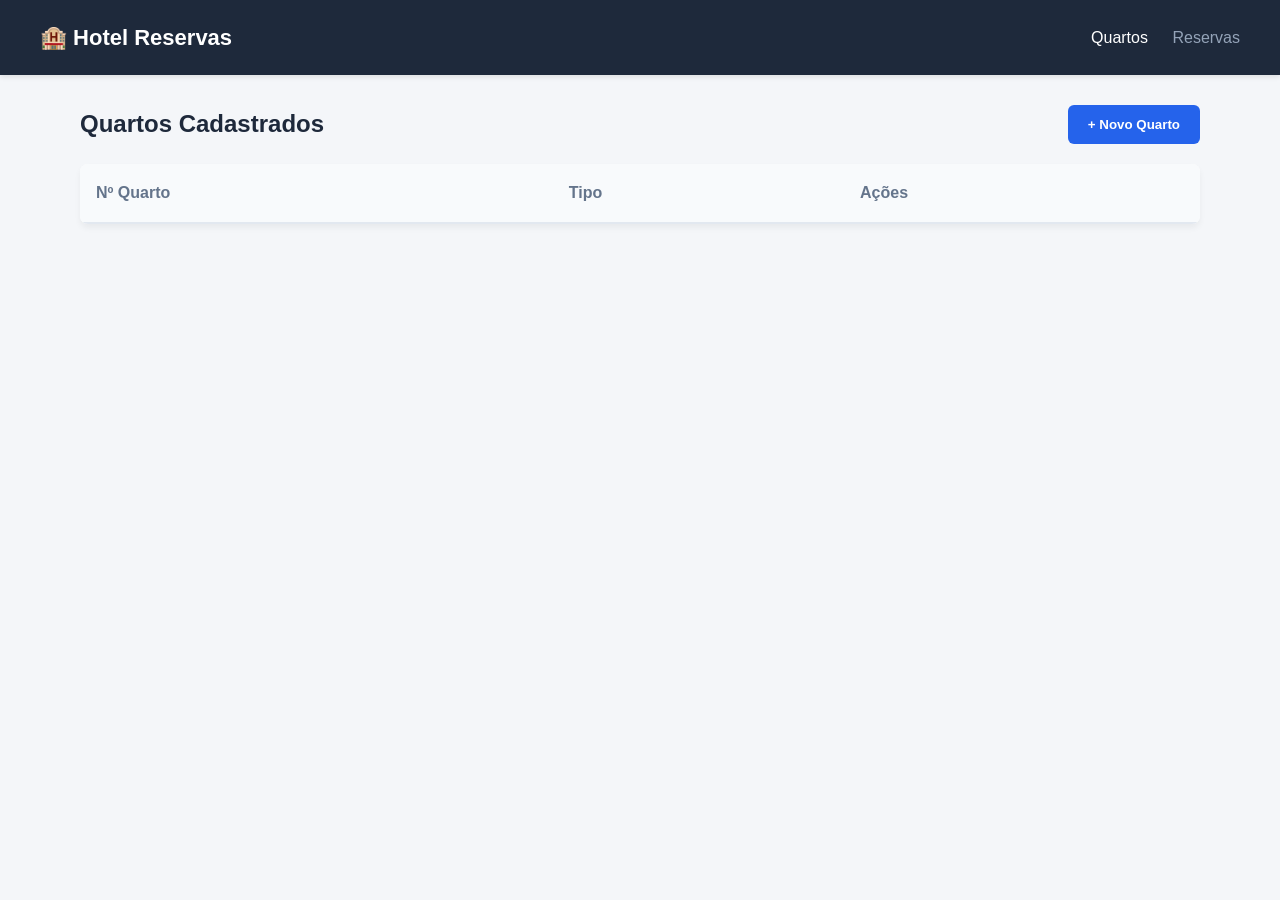
<file: index.html>
<!DOCTYPE html>
<html lang="pt-br">
<head>
    <meta charset="UTF-8">
    <title>Hotel Reservas - Quartos</title>
    <link rel="stylesheet" href="style.css">
</head>
<body>

    <header>
        <div class="logo">🏨 Hotel Reservas</div>
        <nav>
            <a href="index.html" class="active">Quartos</a>
            <a href="reservaQuarto.html">Reservas</a>
        </nav>
    </header>

    <div class="container">
        <div class="header-section">
            <h2>Quartos Cadastrados</h2>
            <button onclick="window.location.href='cadastro.html'">+ Novo Quarto</button>
        </div>

        <table>
            <thead>
                <tr>
                    <th>Nº Quarto</th>
                    <th>Tipo</th>
                    <th>Ações</th>
                </tr>
            </thead>
            <tbody id="listaQuartos">
                </tbody>
        </table>
    </div>

    <script src="script.js"></script>
    <script>
        // Executa a listagem assim que a tela abre
        listarQuartos();
    </script>
</body>
</html>
</file>
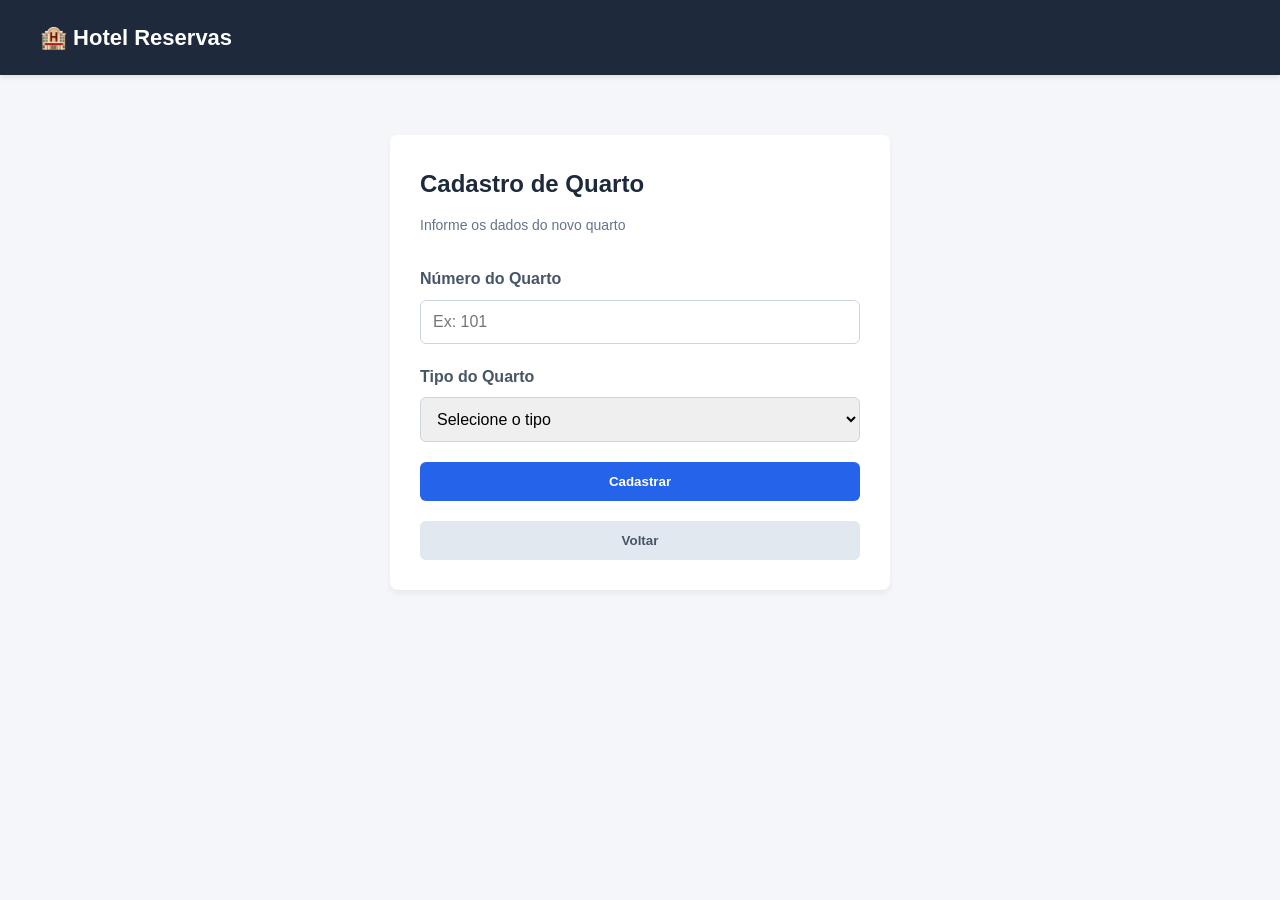
<file: cadastro.html>
<!DOCTYPE html>
<html lang="pt-br">
<head>
    <meta charset="UTF-8">
    <title>Hotel Reservas - Cadastro de Quarto</title>
    <link rel="stylesheet" href="style.css">
    <link rel="stylesheet" href="cadastro.css">
</head>
<body>

    <header>
        <div class="logo">🏨 Hotel Reservas</div>
    </header>

    <div class="container">
        <form id="formQuarto">
            <h2>Cadastro de Quarto</h2>
            <p>Informe os dados do novo quarto</p>

            <div class="form-group">
                <label for="numero">Número do Quarto</label>
                <input type="text" id="numero" placeholder="Ex: 101" required>
            </div>

            <div class="form-group">
                <label for="tipo">Tipo do Quarto</label>
                <select id="tipo" required>
                    <option value="" disabled selected>Selecione o tipo</option>
                    <option value="Standard">Standard</option>
                    <option value="Luxo">Luxo</option>
                    <option value="Suíte">Suíte</option>
                </select>
            </div>

            <button type="submit">Cadastrar</button>
            <button type="button" class="btn-back" onclick="window.location.href='index.html'">Voltar</button>
        </form>
    </div>

    <script src="script.js"></script>
</body>
</html>
</file>
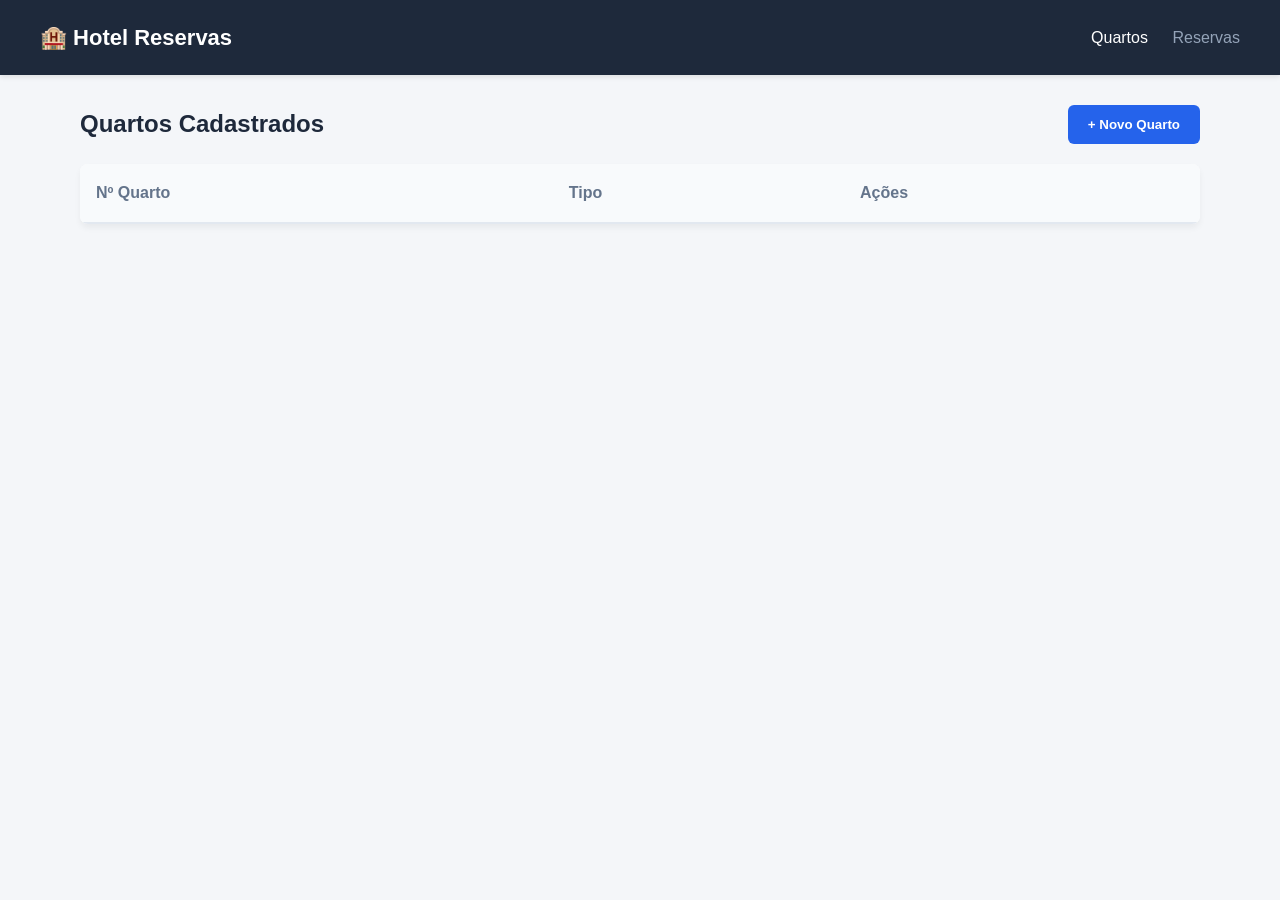
<file: reservaQuarto.html>
<!DOCTYPE html>
<html lang="pt-br">
<head>
    <meta charset="UTF-8">
    <title>Hotel Reservas - Reservas do Quarto</title>
    <link rel="stylesheet" href="style.css">
    <link rel="stylesheet" href="reservaQuarto.css">
</head>
<body>

    <header>
        <div class="logo">🏨 Hotel Reservas</div>
        <nav>
            <a href="index.html">Quartos</a>
            <a href="reservaQuarto.html" class="active">Reservas</a>
        </nav>
    </header>

    <div class="container">
        <div class="grid-reservas">
            <div>
                <form id="formReserva">
                    <h2>Cadastro de Reserva</h2>
                    <h3 id="labelQuartoSelecionado" style="color: #2563eb; font-size: 16px; margin-bottom: 10px;"></h3>
                    
                    <div class="form-group">
                        <label for="nomeHospede">Nome do Hóspede</label>
                        <input type="text" id="nomeHospede" placeholder="Ex: João da Silva" required>
                    </div>

                    <div class="form-group">
                        <label for="dataEntrada">Data de Entrada</label>
                        <input type="date" id="dataEntrada" required>
                    </div>

                    <div class="form-group">
                        <label for="dataSaida">Data de Saída</label>
                        <input type="date" id="dataSaida" required>
                    </div>

                    <button type="submit">Cadastrar Reserva</button>
                    <button type="button" class="btn-back" onclick="window.location.href='index.html'">Voltar</button>
                </form>
            </div>

            <div>
                <div class="header-section">
                    <h2>Reservas do Quarto</h2>
                </div>
                <table>
                    <thead>
                        <tr>
                            <th>ID</th>
                            <th>Hóspede</th>
                            <th>Entrada</th>
                            <th>Saída</th>
                            <th>Ações</th>
                        </tr>
                    </thead>
                    <tbody id="listaReservas">
                        </tbody>
                </table>
            </div>
        </div>
    </div>

    <script src="script.js"></script>
    <script>
        // Inicializa a tela carregando as informações do contexto do quarto ativo
        inicializarTelaReservas();
    </script>
</body>
</html>
</file>
<file: style.css>
* {
    margin: 0;
    padding: 0;
    box-sizing: border-box;
    font-family: 'Segoe UI', Tahoma, Geneva, Verdana, sans-serif;
}

body {
    background-color: #f4f6f9;
    color: #333;
    line-height: 1.6;
}

header {
    background-color: #1e293b;
    color: #fff;
    padding: 20px 40px;
    display: flex;
    justify-content: space-between;
    align-items: center;
    box-shadow: 0 2px 5px rgba(0,0,0,0.1);
}

header .logo {
    font-size: 22px;
    font-weight: bold;
}

header nav a {
    color: #94a3b8;
    text-decoration: none;
    margin-left: 20px;
    font-weight: 500;
}

header nav a.active, header nav a:hover {
    color: #fff;
}

.container {
    padding: 30px 40px;
    max-width: 1200px;
    margin: auto;
}

.header-section {
    display: flex;
    justify-content: space-between;
    align-items: center;
    margin-bottom: 20px;
}

h2 {
    color: #1e293b;
    font-size: 24px;
}

/* Formulários */
form {
    background: #fff;
    padding: 30px;
    border-radius: 8px;
    box-shadow: 0 4px 6px rgba(0,0,0,0.05);
    max-width: 500px;
    margin: 30px auto;
    display: flex;
    flex-direction: column;
    gap: 20px;
}

.form-group {
    display: flex;
    flex-direction: column;
    gap: 8px;
}

label {
    font-weight: 600;
    color: #475569;
}

input, select {
    padding: 12px;
    border: 1px solid #cbd5e1;
    border-radius: 6px;
    font-size: 16px;
}

input:focus, select:focus {
    border-color: #2563eb;
    outline: none;
}

/* Botões */
button {
    background: #2563eb;
    color: white;
    border: none;
    padding: 12px 20px;
    border-radius: 6px;
    cursor: pointer;
    font-weight: 600;
    transition: background 0.2s;
}

button:hover {
    background: #1d4ed8;
}

button.btn-back {
    background: #e2e8f0;
    color: #475569;
}

button.btn-back:hover {
    background: #cbd5e1;
}

button.btn-delete {
    background: #ef4444;
}

button.btn-delete:hover {
    background: #dc2626;
}

button.btn-view {
    background: #0ea5e9;
    margin-right: 5px;
}

button.btn-view:hover {
    background: #0284c7;
}

/* Tabelas */
table {
    width: 100%;
    border-collapse: collapse;
    background: #fff;
    box-shadow: 0 4px 6px rgba(0,0,0,0.05);
    border-radius: 8px;
    overflow: hidden;
}

thead th {
    background-color: #f8fafc;
    color: #64748b;
    padding: 16px;
    text-align: left;
    font-weight: 600;
    border-bottom: 2px solid #e2e8f0;
}

tbody td {
    padding: 16px;
    border-bottom: 1px solid #e2e8f0;
    color: #334155;
}

tbody tr:hover {
    background-color: #f8fafc;
}
</file>
<file: cadastro.css>
form p {
    color: #64748b;
    font-size: 14px;
    margin-top: -10px;
    margin-bottom: 10px;
}
</file>
<file: reservaQuarto.css>
.grid-reservas {
    display: grid;
    grid-template-columns: 1fr 2fr;
    gap: 30px;
    align-items: start;
}

@media (max-width: 900px) {
    .grid-reservas {
        grid-template-columns: 1fr;
    }
}
</file>
